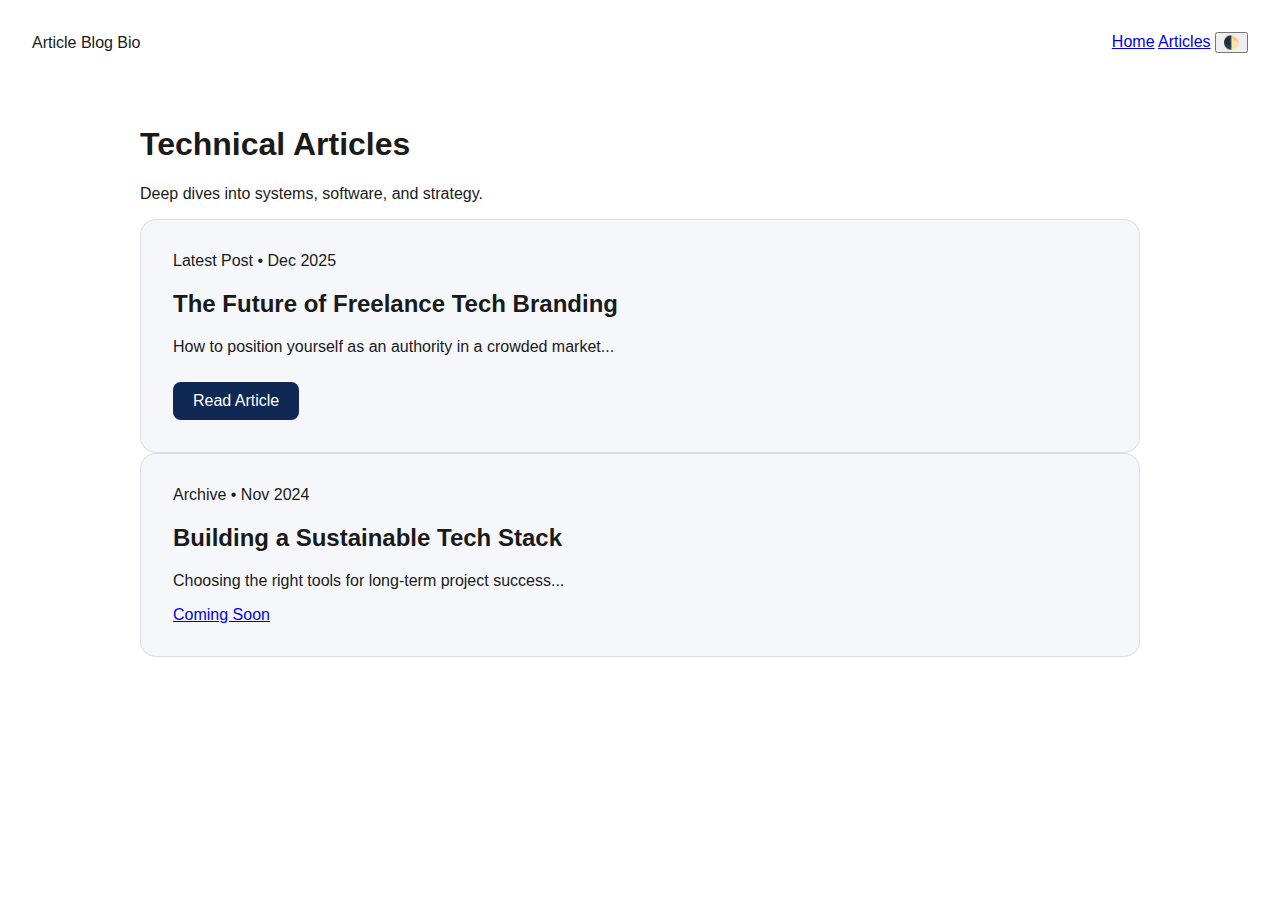
<file: blog.html>
<!DOCTYPE html>
<html lang="en">
<head>
    <meta charset="UTF-8">
    <meta name="viewport" content="width=device-width, initial-scale=1.0">
    <title>Articles | Tech Specialist</title>
    <link rel="stylesheet" href="style.css">
</head>
<body>
    <nav>
        <div class="logo">Article Blog Bio</div>
        <div class="nav-links">
            <a href="index.html">Home</a>
            <a href="blog.html">Articles</a>
            <button id="theme-toggle">🌓</button>
        </div>
    </nav>

    <main class="container">
        <header class="section-header">
            <h1>Technical Articles</h1>
            <p>Deep dives into systems, software, and strategy.</p>
        </header>

        <section class="blog-grid">
            <article class="card article-card">
                <div class="article-meta">Latest Post • Dec 2025</div>
                <h2>The Future of Freelance Tech Branding</h2>
                <p>How to position yourself as an authority in a crowded market...</p>
                <a href="article-1.html" class="btn">Read Article</a>
            </article>

            <article class="card article-card">
                <div class="article-meta">Archive • Nov 2024</div>
                <h2>Building a Sustainable Tech Stack</h2>
                <p>Choosing the right tools for long-term project success...</p>
                <a href="#" class="btn-secondary">Coming Soon</a>
            </article>
        </section>
    </main>

    <script src="script.js"></script>
</body>
</html>
</file>
<file: style.css>
:root {
    --bg: #ffffff;
    --text: #1a1a1a;
    --card-bg: #f5f7fa;
    --accent: #0f2854; /* Navy from your image */
    --gold: #d4af37;
    --transition: all 0.3s ease;
}

[data-theme="dark"] {
    --bg: #0a0a0a;
    --text: #e0e0e0;
    --card-bg: #161b22;
    --accent: #1e4b8a;
}

body {
    background-color: var(--bg);
    color: var(--text);
    font-family: 'Inter', sans-serif;
    margin: 0;
    transition: var(--transition);
}

.container { max-width: 1000px; margin: auto; padding: 20px; }

nav {
    display: flex;
    justify-content: space-between;
    padding: 2rem;
    align-items: center;
}

/* Bento Grid Layout */
.hero-grid {
    display: grid;
    grid-template-columns: 1fr 2fr;
    grid-template-rows: auto auto;
    gap: 20px;
}

.card {
    background: var(--card-bg);
    padding: 2rem;
    border-radius: 16px;
    border: 1px solid rgba(0,0,0,0.1);
    transition: transform 0.3s ease;
}

.card:hover {
    transform: translateY(-5px);
    border-color: var(--gold);
}

.profile-pic { grid-row: span 2; display: flex; align-items: center; justify-content: center; overflow: hidden; }
.profile-pic img { width: 100%; border-radius: 12px; filter: grayscale(20%); }

.btn {
    display: inline-block;
    padding: 10px 20px;
    background: var(--accent);
    color: white;
    text-decoration: none;
    border-radius: 8px;
    margin-top: 10px;
}

/* Animations */
@keyframes fadeIn {
    from { opacity: 0; transform: translateY(20px); }
    to { opacity: 1; transform: translateY(0); }
}

.card { animation: fadeIn 0.6s ease forwards; }
</file>
